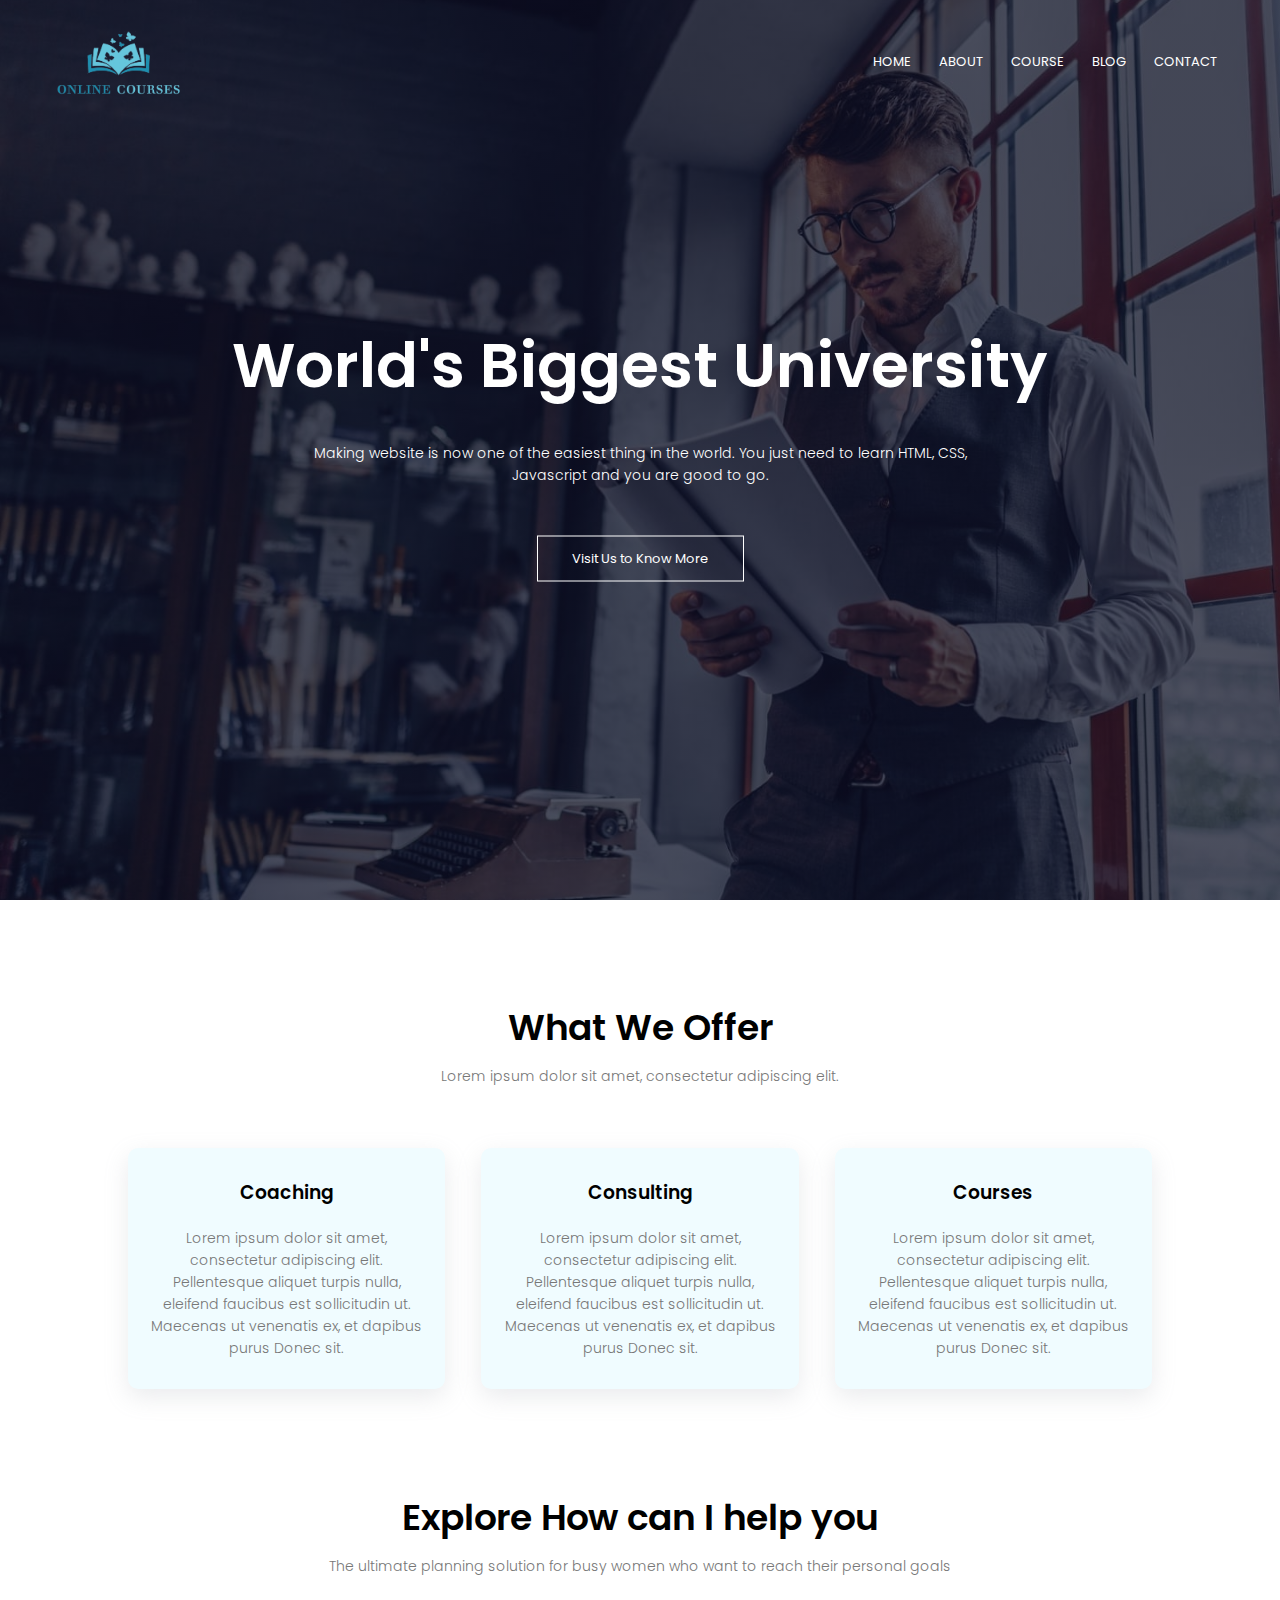
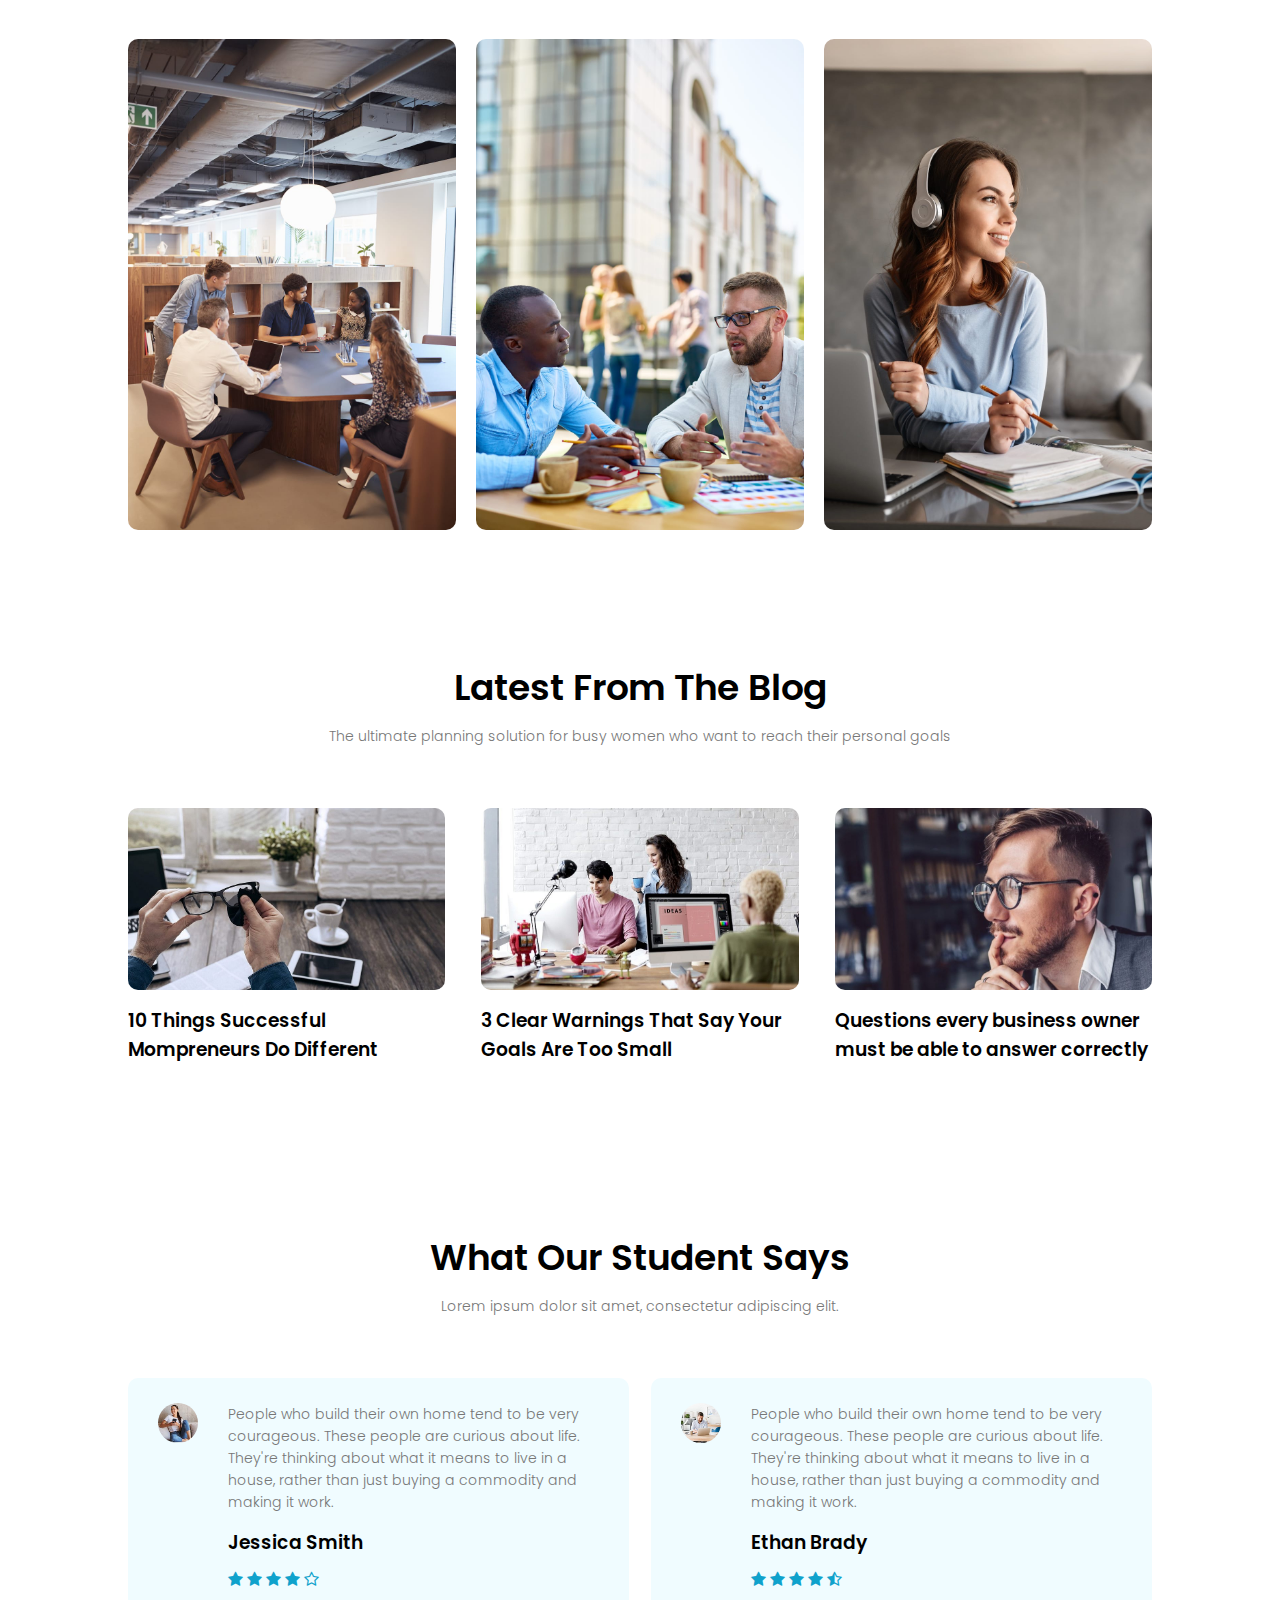
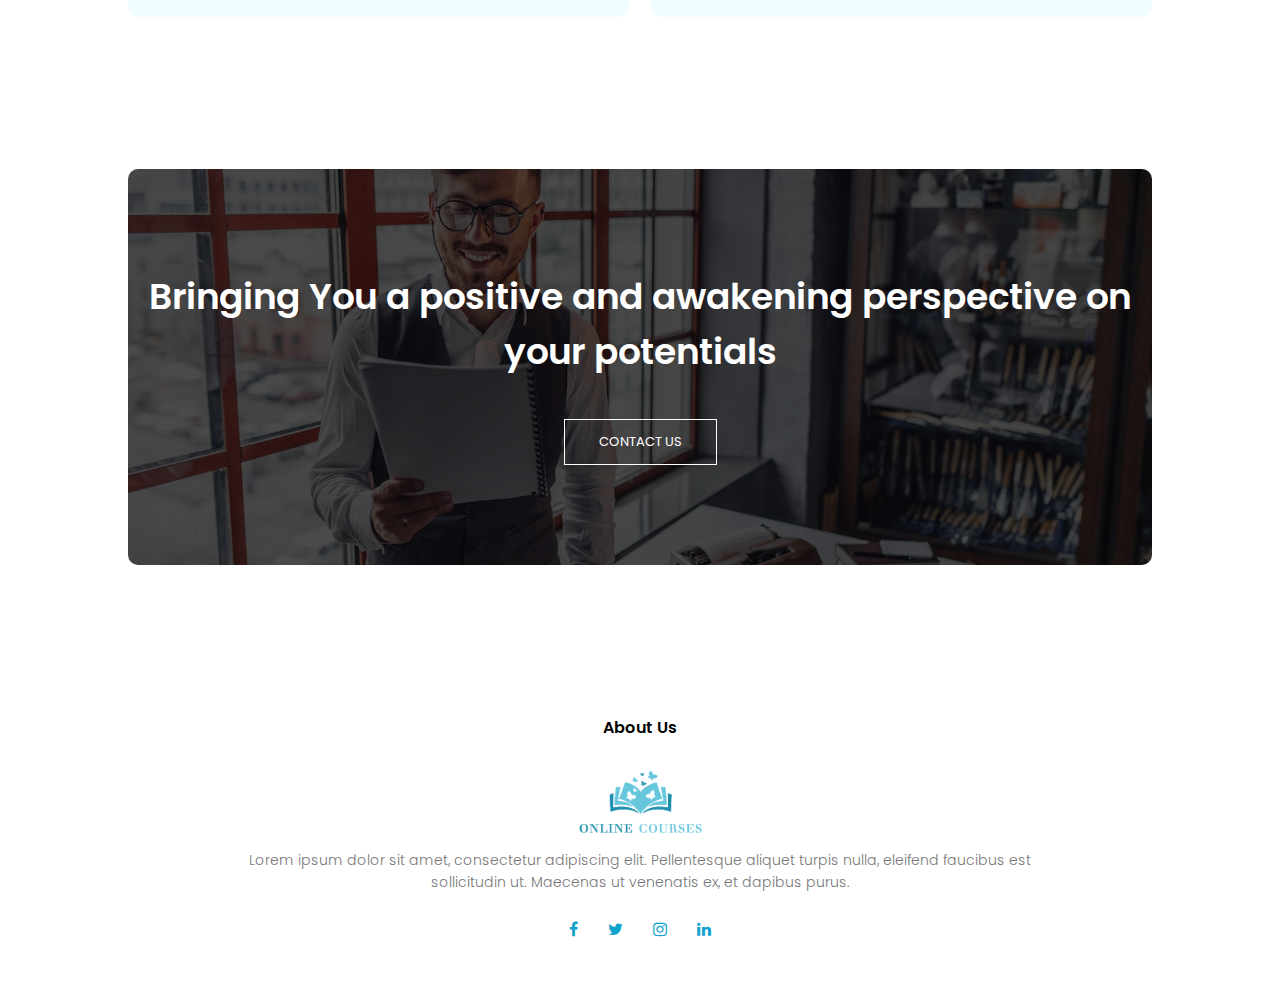
<file: bhavi/bhavik/index.html>
<html>
<head>
<meta name="viewport" content="width=device-width, initial-scale=1.0">
<title>Online Courses for Life Coach</title>
<link rel="stylesheet" href="style.css">
<link href="images/favicon.ico" rel="shortcut icon">
<link href="https://fonts.googleapis.com/css?family=Poppins:100,200,300,400,600,700&display=swap" rel="stylesheet">
<link rel="stylesheet" href="https://stackpath.bootstrapcdn.com/font-awesome/4.7.0/css/font-awesome.min.css"> 
</head>
<body>
    <section class="header">
        
        <nav>
            <a href="index.html"><img src="images/logo.png"></a>
            <div class="nav-links" id="navLinks">  
                <i class="fa fa-close" onclick="hideMenu()"></i>
                <ul>
                    <li><a href="index.html">HOME</a></li>
                    <li><a href="about.html">ABOUT</a></li>
                    <li><a href="course.html">COURSE</a></li>
                    <li><a href="blog.html">BLOG</a></li>
                    <li><a href="contact.html">CONTACT</a></li>
                </ul>
            </div>
            <i class="fa fa-bars" onclick="showMenu()"></i>
        </nav>
        
        <div class="text-box">
            <h1>World's Biggest University</h1>
            <p>Making website is now one of the easiest thing in the world. You just need to learn HTML, CSS,<br>Javascript and you are good to go.</p>
            <a href="contact.html" class="hero-btn">Visit Us to Know More</a>
        </div>
    </section>
    
<!---------- course ----------->
    
    <section class="course">
        <h1>What We Offer</h1>
        <p>Lorem ipsum dolor sit amet, consectetur adipiscing elit.</p>
        <div class="row">
            <div class="course-col">
                <h3>Coaching</h3>
                <p>Lorem ipsum dolor sit amet, consectetur adipiscing elit. Pellentesque aliquet turpis nulla, eleifend faucibus est sollicitudin ut. Maecenas ut venenatis ex, et dapibus purus Donec sit.</p>
            </div>
            <div class="course-col">
                <h3>Consulting</h3>
                <p>Lorem ipsum dolor sit amet, consectetur adipiscing elit. Pellentesque aliquet turpis nulla, eleifend faucibus est sollicitudin ut. Maecenas ut venenatis ex, et dapibus purus Donec sit.</p>
            </div>
            <div class="course-col">
                <h3>Courses</h3>
                <p>Lorem ipsum dolor sit amet, consectetur adipiscing elit. Pellentesque aliquet turpis nulla, eleifend faucibus est sollicitudin ut. Maecenas ut venenatis ex, et dapibus purus Donec sit.</p>
            </div>
        </div>
    </section>
    
<!---------- campus ---------->
    
    <section class="campus">
        <h1>Explore How can I help you</h1>
        <p>The ultimate planning solution for busy women who want to reach their personal goals</p>
            <div class="row">
                <div class="campus-col">
                    <img src="images/box-img-1.jpeg">
                    <div class="layer">
                        <h3>Happiness Depends Upon Ourselves</h3>
                    </div>
                </div>
                <div class="campus-col">
                    <img src="images/box-img-2.jpeg">
                    <div class="layer">
                        <h3>You Really Decide to Improve Yourself</h3>
                    </div>
                </div>
                <div class="campus-col">
                    <img src="images/box-img-3.jpeg">
                    <div class="layer">
                        <h3>Keep True to The Dreams of thy youth</h3>
                    </div>
                </div>
                
            </div>
    </section>
    
<!---------- Facilities ---------->
    
    <section class="facility">
        <h1>Latest From The Blog</h1>
        <p>The ultimate planning solution for
            busy women who want to reach their personal goals</p>
            <div class="row">
                <div class="facility-col">
                    <img src="images/blog-1.jpeg">
                    <h3>10 Things Successful Mompreneurs Do Different</h3>
                </div>
                <div class="facility-col">
                    <img src="images/blog-2.jpeg">
                    <h3>3 Clear Warnings That Say Your Goals Are Too Small</h3>
                </div>
                <div class="facility-col">
                    <img src="images/blog-3.jpeg">
                    <h3>Questions every business owner must be able to answer correctly</h3>
                </div>
            </div>
    </section>
    
    
<!---------- testimonials ---------->
    
    <section class="testimonials">
        <h1>What Our Student Says</h1>
        <p>Lorem ipsum dolor sit amet, consectetur adipiscing elit.</p>
            <div class="row">
                <div class="testimonial-col">
                    <img src="images/user-1.jpeg">
                    <div> 
                        <p>People who build their own home tend to be very courageous. These people are curious about life. They're thinking about what it means to live in a house, rather than just buying a commodity and making it work.</p>
                        <h3>Jessica Smith</h3>
                        <i class="fa fa-star"></i>
                        <i class="fa fa-star"></i>
                        <i class="fa fa-star"></i>
                        <i class="fa fa-star"></i>
                        <i class="fa fa-star-o"></i>
                    </div>
                </div>
                <div class="testimonial-col">
                    <img src="images/user-2.jpeg">
                    <div>
                        <p>People who build their own home tend to be very courageous. These people are curious about life. They're thinking about what it means to live in a house, rather than just buying a commodity and making it work.</p>
                        <h3>Ethan Brady</h3>
                        <i class="fa fa-star"></i>
                        <i class="fa fa-star"></i>
                        <i class="fa fa-star"></i>
                        <i class="fa fa-star"></i>
                        <i class="fa fa-star-half-o"></i>
                    </div>
                </div>
                
            </div>
    </section>
    
<!------ Call To Action ------>

<section class="cta">
    
       <h1>Bringing You a positive and awakening perspective on your potentials</h1>
        <a href="contact.html" class="hero-btn">CONTACT US</a>
    
</section>    
 
<!-------- footer ---------->

<section class="footer">
        <h4>About Us</h4>
        <img src="images/logo.png">
        <p>Lorem ipsum dolor sit amet, consectetur adipiscing elit. Pellentesque aliquet turpis nulla, eleifend faucibus est<br>sollicitudin ut. Maecenas ut venenatis ex, et dapibus purus.</p>
        <div class="icons">
            <a href="contact.html"><i class="fa fa-facebook"></i></a>
            <a href="contact.html"><i class="fa fa-twitter"></i></a>
            <a href="contact.html"><i class="fa fa-instagram"></i></a>
            <a href="contact.html"><i class="fa fa-linkedin"></i></a>
            
        </div>
</section>
  
  
<!----JavaScript for toggle menu---->
<script>
    var navLinks = document.getElementById("navLinks");

    function showMenu() {
        navLinks.style.right = "0";
    }

    function hideMenu() {
        navLinks.style.right = "-200px";
    }
</script> 
    
</body>
</html>
</file>
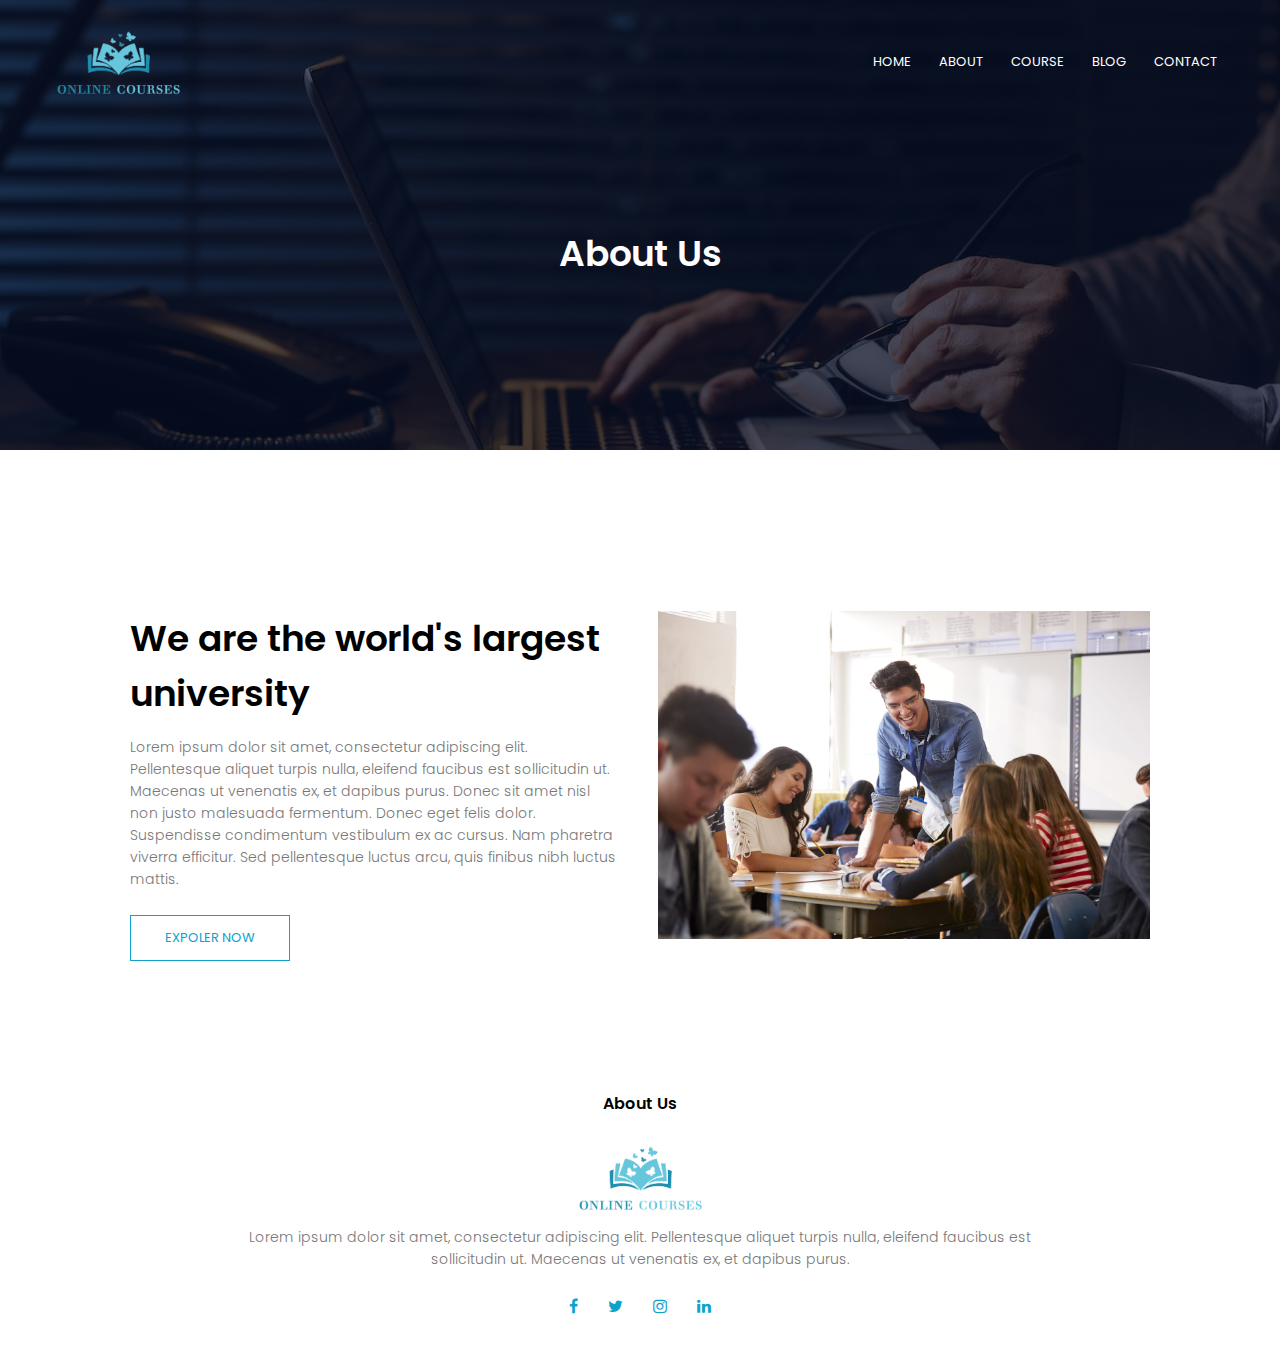
<file: bhavi/bhavik/about.html>
<html>
<head>
<meta name="viewport" content="width=device-width, initial-scale=1.0">
<title>Online Courses for Life Coach</title>
<link rel="stylesheet" href="style.css">
<link href="images/favicon.ico" rel="shortcut icon">
<link href="https://fonts.googleapis.com/css?family=Poppins:100,200,300,400,600,700&display=swap" rel="stylesheet">
<link rel="stylesheet" href="https://stackpath.bootstrapcdn.com/font-awesome/4.7.0/css/font-awesome.min.css"> 
</head>
<body>
    <section class="sub-header">
        <nav>
            <a href="index.html"><img src="images/logo.png"></a>
            <div class="nav-links" id="navLinks">  
                <i class="fa fa-close" onclick="hideMenu()"></i>
                <ul>
                    <li><a href="index.html">HOME</a></li>
                    <li><a href="about.html">ABOUT</a></li>
                    <li><a href="course.html">COURSE</a></li>
                    <li><a href="blog.html">BLOG</a></li>
                    <li><a href="contact.html">CONTACT</a></li>
                </ul>
            </div>
            <i class="fa fa-bars" onclick="showMenu()"></i>
        </nav>   
            <h1>About Us</h1>
    </section>
    
    
<!------- about us content -------->
    
<section class="about-us">
    <div class="row">
        <div class="about-col">
            <h1>We are the world's largest university</h1>     
            <p>Lorem ipsum dolor sit amet, consectetur adipiscing elit. Pellentesque aliquet turpis nulla, eleifend faucibus est sollicitudin ut. Maecenas ut venenatis ex, et dapibus purus. Donec sit amet nisl non justo malesuada fermentum. Donec eget felis dolor. Suspendisse condimentum vestibulum ex ac cursus. Nam pharetra viverra efficitur. Sed pellentesque luctus arcu, quis finibus nibh luctus mattis.</p>
            <a href="contact.html" class="hero-btn red-btn">EXPOLER NOW</a>
        </div>
        <div class="about-col">
            <img src="images/about.jpeg">
        </div>
    </div>    
</section>
    
<!-------- footer ---------->

<section class="footer">
        <h4>About Us</h4>
        <img src="images/logo.png">
        <p>Lorem ipsum dolor sit amet, consectetur adipiscing elit. Pellentesque aliquet turpis nulla, eleifend faucibus est<br>sollicitudin ut. Maecenas ut venenatis ex, et dapibus purus.</p>
        <div class="icons">
            <i class="fa fa-facebook"></i>
            <i class="fa fa-twitter"></i>
            <i class="fa fa-instagram"></i>
            <i class="fa fa-linkedin"></i>
        </div>

</section>    
  
  
<!----JavaScript for toggle menu---->
<script>
    var navLinks = document.getElementById("navLinks");

    function showMenu() {
        navLinks.style.right = "0";
    }

    function hideMenu() {
        navLinks.style.right = "-200px";
    }
</script> 
    
</body>
</html>
</file>
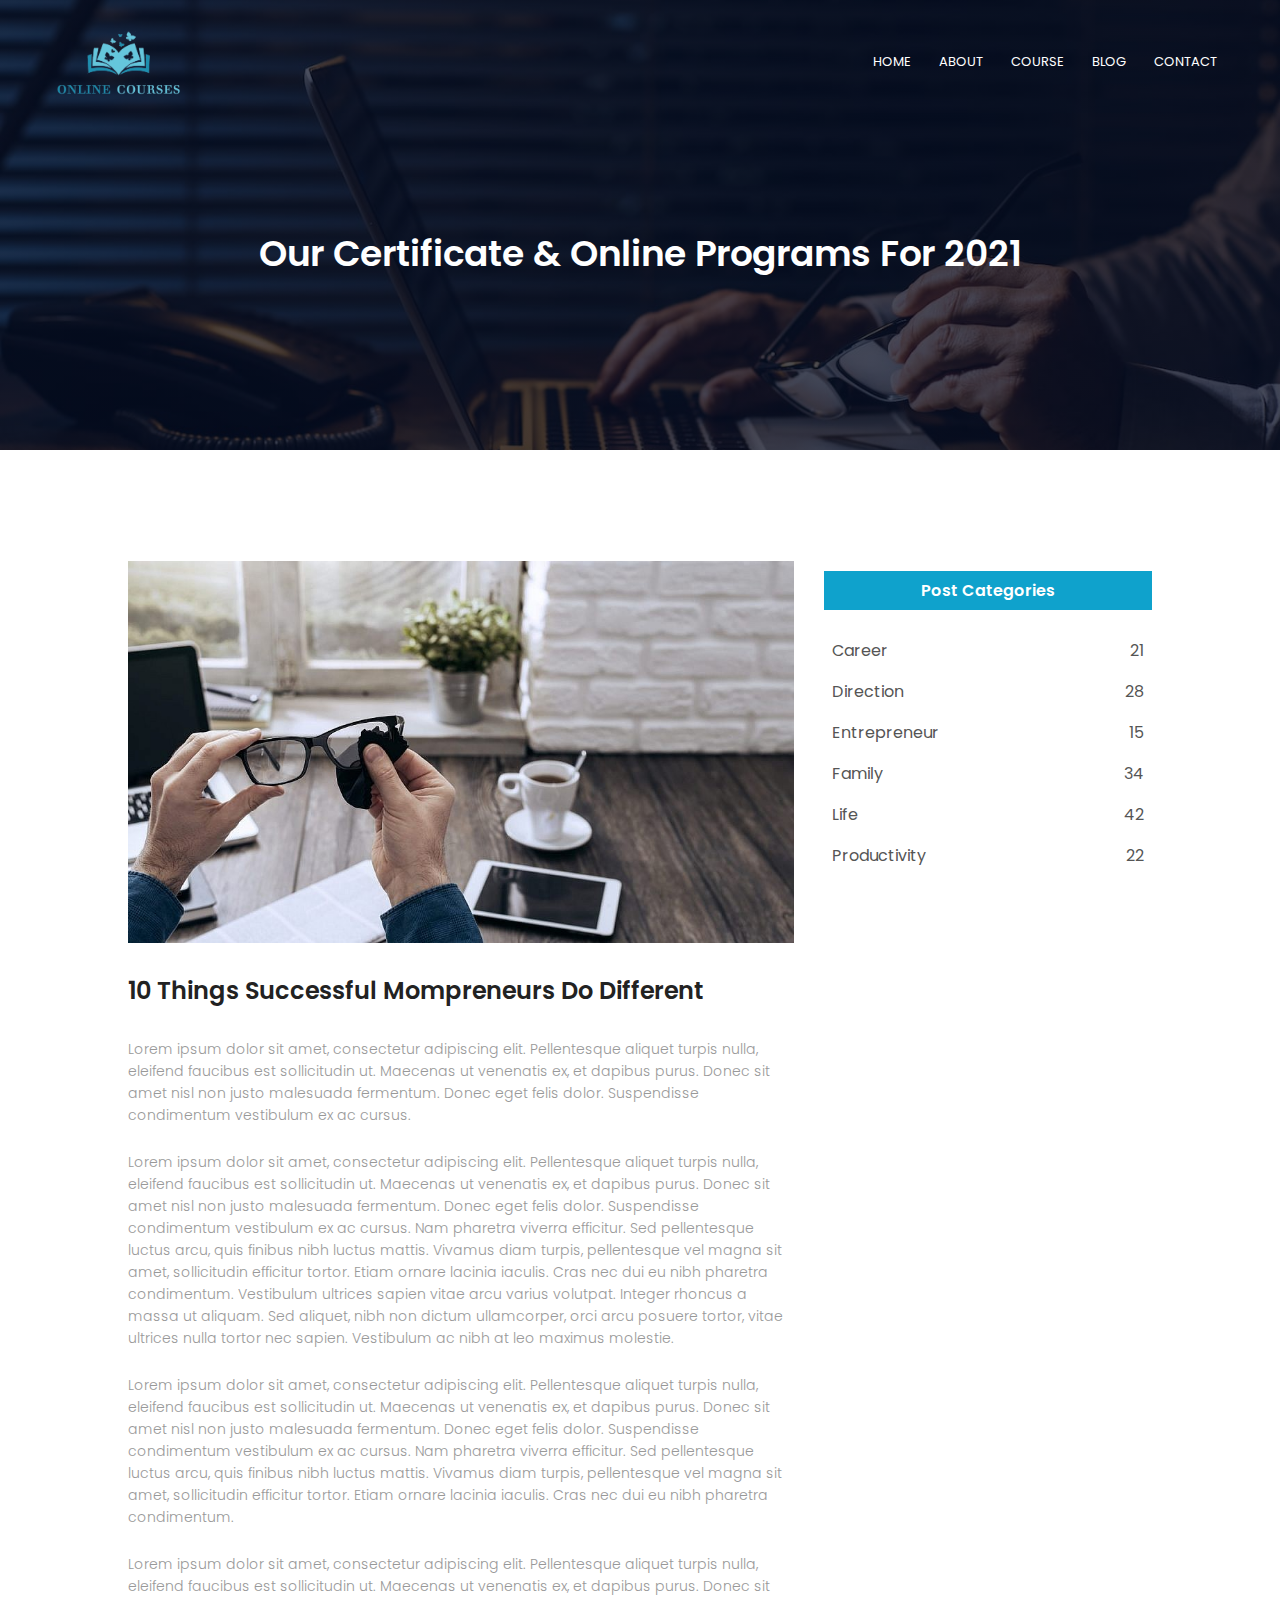
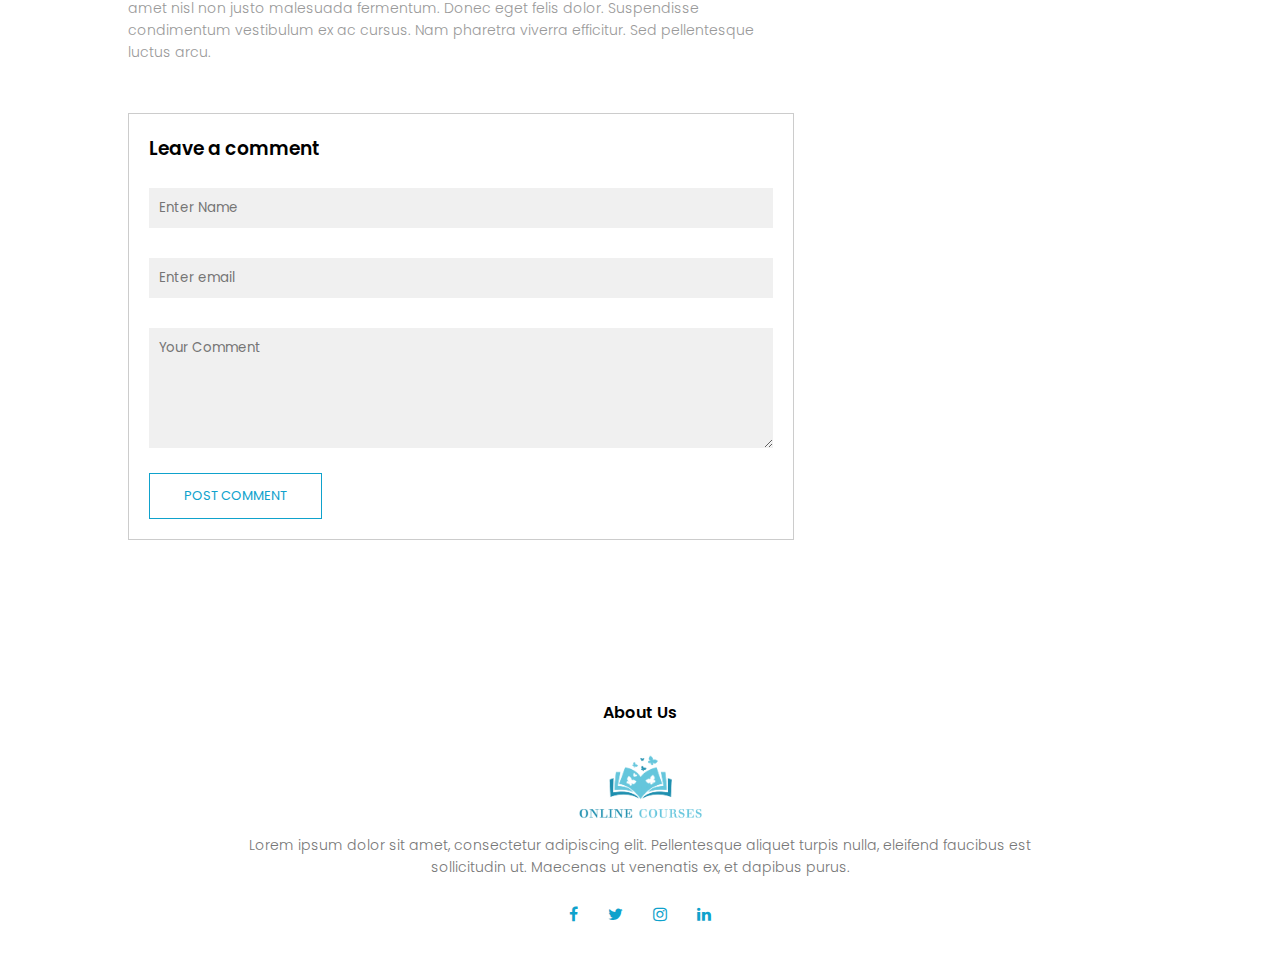
<file: bhavi/bhavik/blog.html>
<html>
<head>
<meta name="viewport" content="width=device-width, initial-scale=1.0">
<title>Online Courses for Life Coach</title>
<link rel="stylesheet" href="style.css">
<link href="images/favicon.ico" rel="shortcut icon">
<link href="https://fonts.googleapis.com/css?family=Poppins:100,200,300,400,600,700&display=swap" rel="stylesheet">
<link rel="stylesheet" href="https://stackpath.bootstrapcdn.com/font-awesome/4.7.0/css/font-awesome.min.css"> 
</head>
<body>
    <section class="sub-header">
        <nav>
            <a href="index.html"><img src="images/logo.png"></a>
            <div class="nav-links" id="navLinks">  
                <i class="fa fa-close" onclick="hideMenu()"></i>
                <ul>
                    <li><a href="index.html">HOME</a></li>
                    <li><a href="about.html">ABOUT</a></li>
                    <li><a href="course.html">COURSE</a></li>
                    <li><a href="blog.html">BLOG</a></li>
                    <li><a href="contact.html">CONTACT</a></li>
                </ul>
            </div>
            <i class="fa fa-bars" onclick="showMenu()"></i>
        </nav>
            <h1>Our Certificate & Online Programs For 2021</h1>
    </section>
    
<!---------- Blog Page Content ---------->
    
    <section class="blog-content">
    <div class="row">
    <div class="blog-left">
        <img src="images/blog-1.jpeg">
        <h2>10 Things Successful Mompreneurs Do Different</h2>
        
        <p>Lorem ipsum dolor sit amet, consectetur adipiscing elit. Pellentesque aliquet turpis nulla, eleifend faucibus est sollicitudin ut. Maecenas ut venenatis ex, et dapibus purus. Donec sit amet nisl non justo malesuada fermentum. Donec eget felis dolor. Suspendisse condimentum vestibulum ex ac cursus.</p>
        <br>
        <p>Lorem ipsum dolor sit amet, consectetur adipiscing elit. Pellentesque aliquet turpis nulla, eleifend faucibus est sollicitudin ut. Maecenas ut venenatis ex, et dapibus purus. Donec sit amet nisl non justo malesuada fermentum. Donec eget felis dolor. Suspendisse condimentum vestibulum ex ac cursus. Nam pharetra viverra efficitur. Sed pellentesque luctus arcu, quis finibus nibh luctus mattis. Vivamus diam turpis, pellentesque vel magna sit amet, sollicitudin efficitur tortor. Etiam ornare lacinia iaculis. Cras nec dui eu nibh pharetra condimentum. Vestibulum ultrices sapien vitae arcu varius volutpat. Integer rhoncus a massa ut aliquam. Sed aliquet, nibh non dictum ullamcorper, orci arcu posuere tortor, vitae ultrices nulla tortor nec sapien. Vestibulum ac nibh at leo maximus molestie.</p>
        <br>
        <p>Lorem ipsum dolor sit amet, consectetur adipiscing elit. Pellentesque aliquet turpis nulla, eleifend faucibus est sollicitudin ut. Maecenas ut venenatis ex, et dapibus purus. Donec sit amet nisl non justo malesuada fermentum. Donec eget felis dolor. Suspendisse condimentum vestibulum ex ac cursus. Nam pharetra viverra efficitur. Sed pellentesque luctus arcu, quis finibus nibh luctus mattis. Vivamus diam turpis, pellentesque vel magna sit amet, sollicitudin efficitur tortor. Etiam ornare lacinia iaculis. Cras nec dui eu nibh pharetra condimentum.</p>
        <br>
        <p>Lorem ipsum dolor sit amet, consectetur adipiscing elit. Pellentesque aliquet turpis nulla, eleifend faucibus est sollicitudin ut. Maecenas ut venenatis ex, et dapibus purus. Donec sit amet nisl non justo malesuada fermentum. Donec eget felis dolor. Suspendisse condimentum vestibulum ex ac cursus. Nam pharetra viverra efficitur. Sed pellentesque luctus arcu.</p>
        
        <div class="comment-box">
            <h3>Leave a comment</h3>
            <form class="comment-form">
                    <input type="text" placeholder="Enter Name">
                    <input type="email" placeholder="Enter email">
                    <textarea rows="5" placeholder="Your Comment"></textarea>
                    <button type="submit" class="hero-btn red-btn">POST COMMENT</button>
            </form>
        </div>
    </div>
        
    <div class="blog-right">
        
        
            <h3>Post Categories</h3>
            <div>
                <span>Career</span>
                <span>21</span>
            </div>
            <div>
                <span>Direction</span>
                <span>28</span>
            </div>
            <div>
                <span>Entrepreneur</span>
                <span>15</span>
            </div>
            <div>
                <span>Family</span>
                <span>34</span>
            </div>
            <div>
                <span>Life</span>
                <span>42</span>
            </div>
            <div>
                <span>Productivity</span>
                <span>22</span>
            </div>

           
        </div> 
    
    </div>
    </section>
    
<!-------- footer ---------->

<section class="footer">
        <h4>About Us</h4>
        <img src="images/logo.png">
        <p>Lorem ipsum dolor sit amet, consectetur adipiscing elit. Pellentesque aliquet turpis nulla, eleifend faucibus est<br>sollicitudin ut. Maecenas ut venenatis ex, et dapibus purus.</p>
        <div class="icons">
            <i class="fa fa-facebook"></i>
            <i class="fa fa-twitter"></i>
            <i class="fa fa-instagram"></i>
            <i class="fa fa-linkedin"></i>
        </div>

</section>    
  
  
<!----JavaScript for toggle menu---->
<script>
    var navLinks = document.getElementById("navLinks");

    function showMenu() {
        navLinks.style.right = "0";
    }

    function hideMenu() {
        navLinks.style.right = "-200px";
    }
</script> 
    
</body>
</html>
</file>
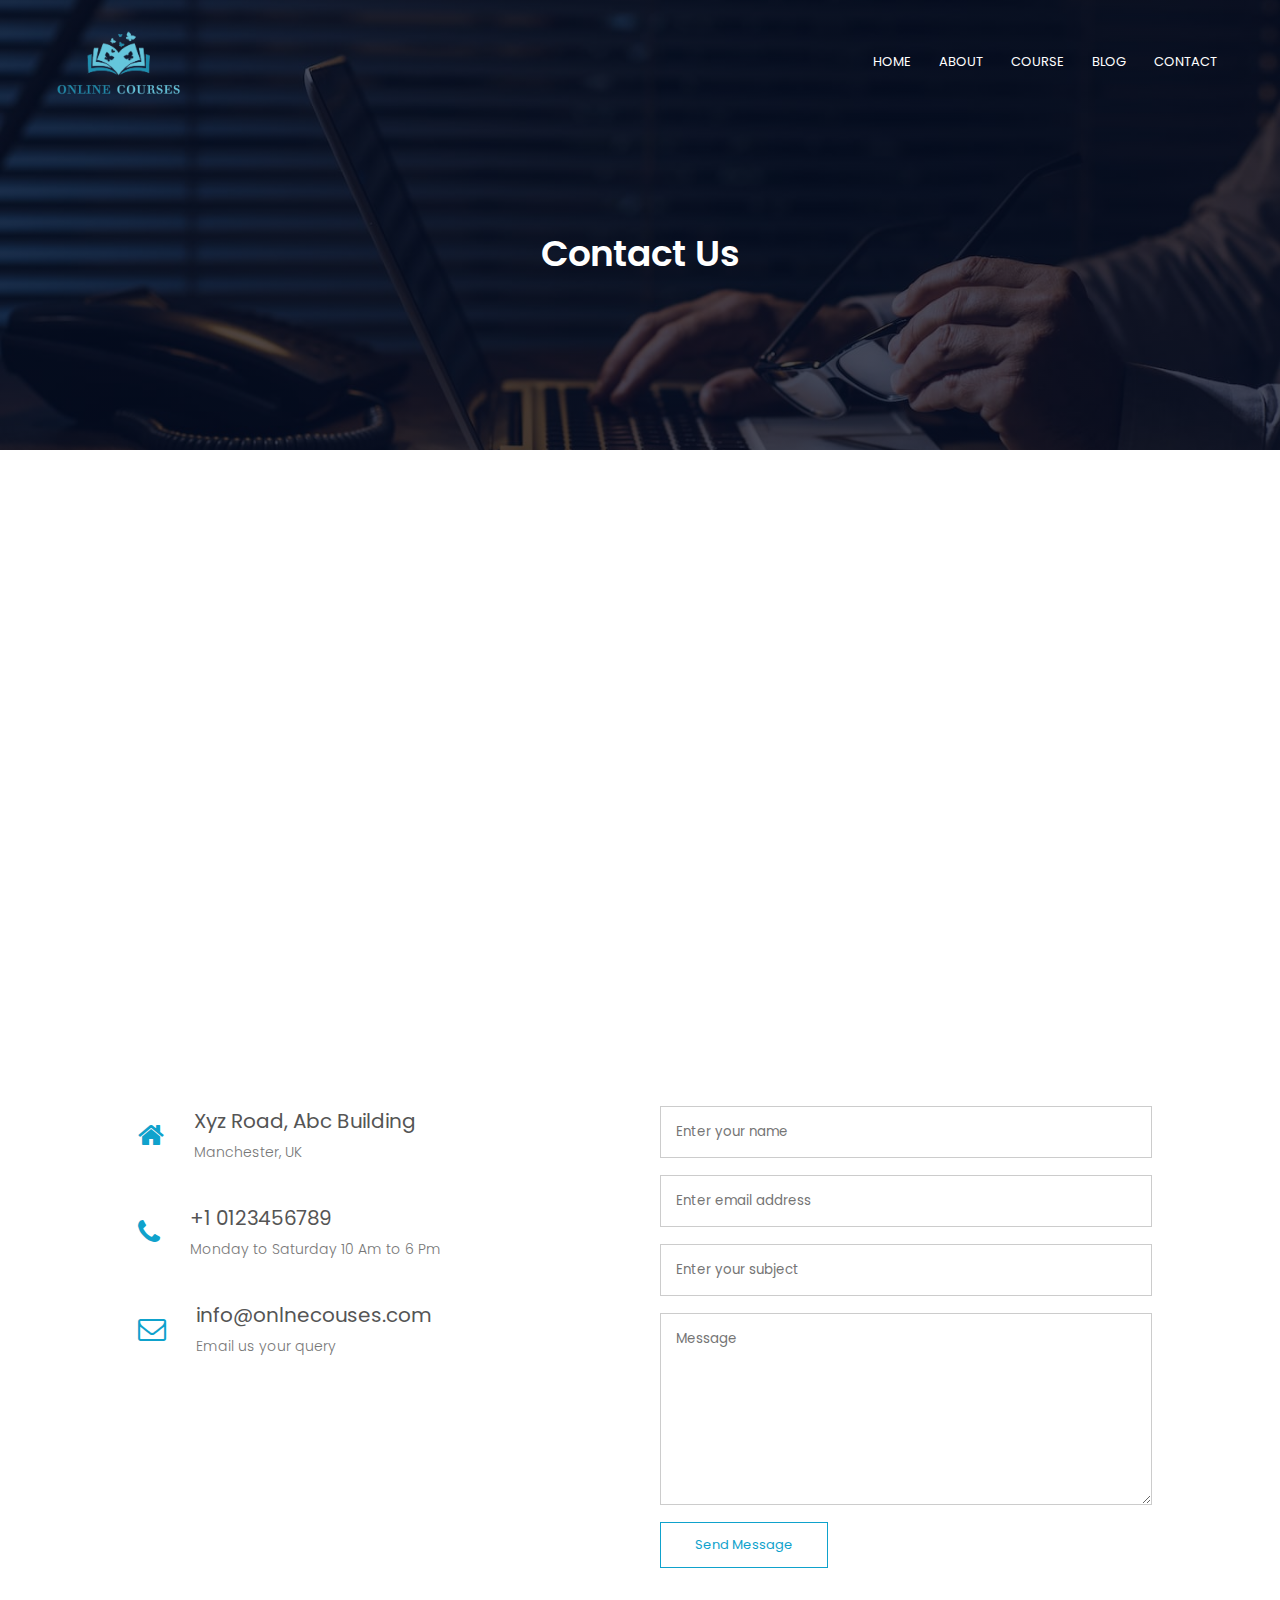
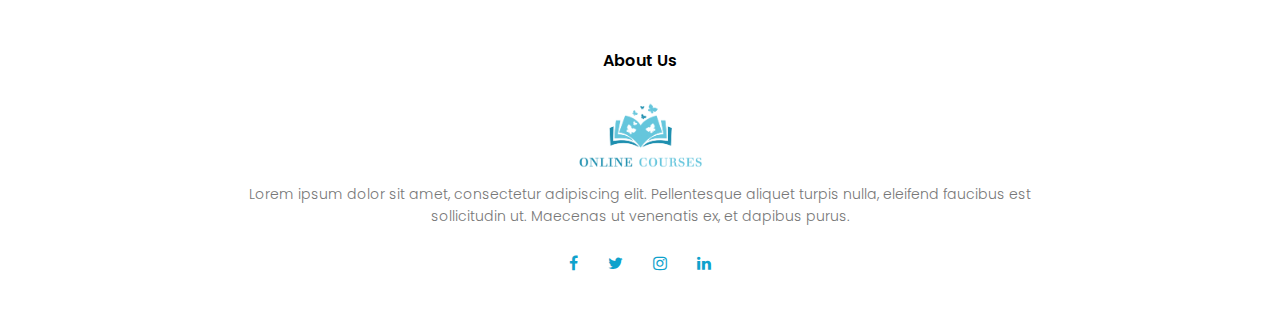
<file: bhavi/bhavik/contact.html>
<html>
<head>
<meta name="viewport" content="width=device-width, initial-scale=1.0">
<title>Online Courses for Life Coach</title>
<link rel="stylesheet" href="style.css">
<link href="images/favicon.ico" rel="shortcut icon">
<link href="https://fonts.googleapis.com/css?family=Poppins:100,200,300,400,600,700&display=swap" rel="stylesheet">
<link rel="stylesheet" href="https://stackpath.bootstrapcdn.com/font-awesome/4.7.0/css/font-awesome.min.css"> 
</head>
<body>
    <section class="sub-header">
        <nav>
            <a href="index.html"><img src="images/logo.png"></a>
            <div class="nav-links" id="navLinks">  
                <i class="fa fa-close" onclick="hideMenu()"></i>
                <ul>
                    <li><a href="index.html">HOME</a></li>
                    <li><a href="about.html">ABOUT</a></li>
                    <li><a href="course.html">COURSE</a></li>
                    <li><a href="blog.html">BLOG</a></li>
                    <li><a href="contact.html">CONTACT</a></li>
                </ul>
            </div>
            <i class="fa fa-bars" onclick="showMenu()"></i>
        </nav>
            <h1>Contact Us</h1>
    </section>
    
    
<!------- Contact Us ------->

    
    <section class="location">
        <iframe src="https://www.google.com/maps/embed?pb=!1m18!1m12!1m3!1d38788.074175965776!2d-2.182027389836076!3d53.47982134749792!2m3!1f0!2f0!3f0!3m2!1i1024!2i768!4f13.1!3m3!1m2!1s0x487a4d4c5226f5db%3A0xd9be143804fe6baa!2sManchester%2C%20UK!5e0!3m2!1sen!2sin!4v1659431371943!5m2!1sen!2sin" width="720" height="445" frameborder="0" style="border:0" allowfullscreen></iframe>
    </section>
    
    <section class="contact-us">
            <div class="row">
                <div class="contact-col">
                    <div>
                        <i class="fa fa-home"></i>
                        <span>
                            <h5>Xyz Road, Abc Building</h5>
                            <p>Manchester, UK</p>
                        </span>
                    </div>
                    <div>
                        <i class="fa fa-phone"></i>
                        <span>
                            <h5>+1 0123456789</h5>
                            <p>Monday to Saturday 10 Am to 6 Pm</p>
                        </span>
                    </div>
                    <div>
                        <i class="fa fa-envelope-o"></i>
                        <span>
                            <h5>info@onlnecouses.com</h5>
                            <p>Email us your query</p>
                        </span>
                    </div>
                </div>
                <div class="contact-col">
                    <form method="post" action="contact-form-handler.php">
                    <input type="text" name="name" placeholder="Enter your name" required>
                    <input type="email" name="email" placeholder="Enter email address" required>
                    <input type="text" name="subject" placeholder="Enter your subject" required>
                    <textarea rows="8" name="message" placeholder="Message" required></textarea>
                    <button type="submit" class="hero-btn red-btn">Send Message</button>
                    </form> 
                </div>
            </div>
    </section>
    
<!-------- footer ---------->

<section class="footer">
        <h4>About Us</h4>
        <img src="images/logo.png">
        <p>Lorem ipsum dolor sit amet, consectetur adipiscing elit. Pellentesque aliquet turpis nulla, eleifend faucibus est<br>sollicitudin ut. Maecenas ut venenatis ex, et dapibus purus.</p>
        <div class="icons">
            <i class="fa fa-facebook"></i>
            <i class="fa fa-twitter"></i>
            <i class="fa fa-instagram"></i>
            <i class="fa fa-linkedin"></i>
        </div>

</section>    
  
  
<!----JavaScript for toggle menu---->
<script>
    var navLinks = document.getElementById("navLinks");

    function showMenu() {
        navLinks.style.right = "0";
    }

    function hideMenu() {
        navLinks.style.right = "-200px";
    }
</script> 
    
</body>
</html>
</file>
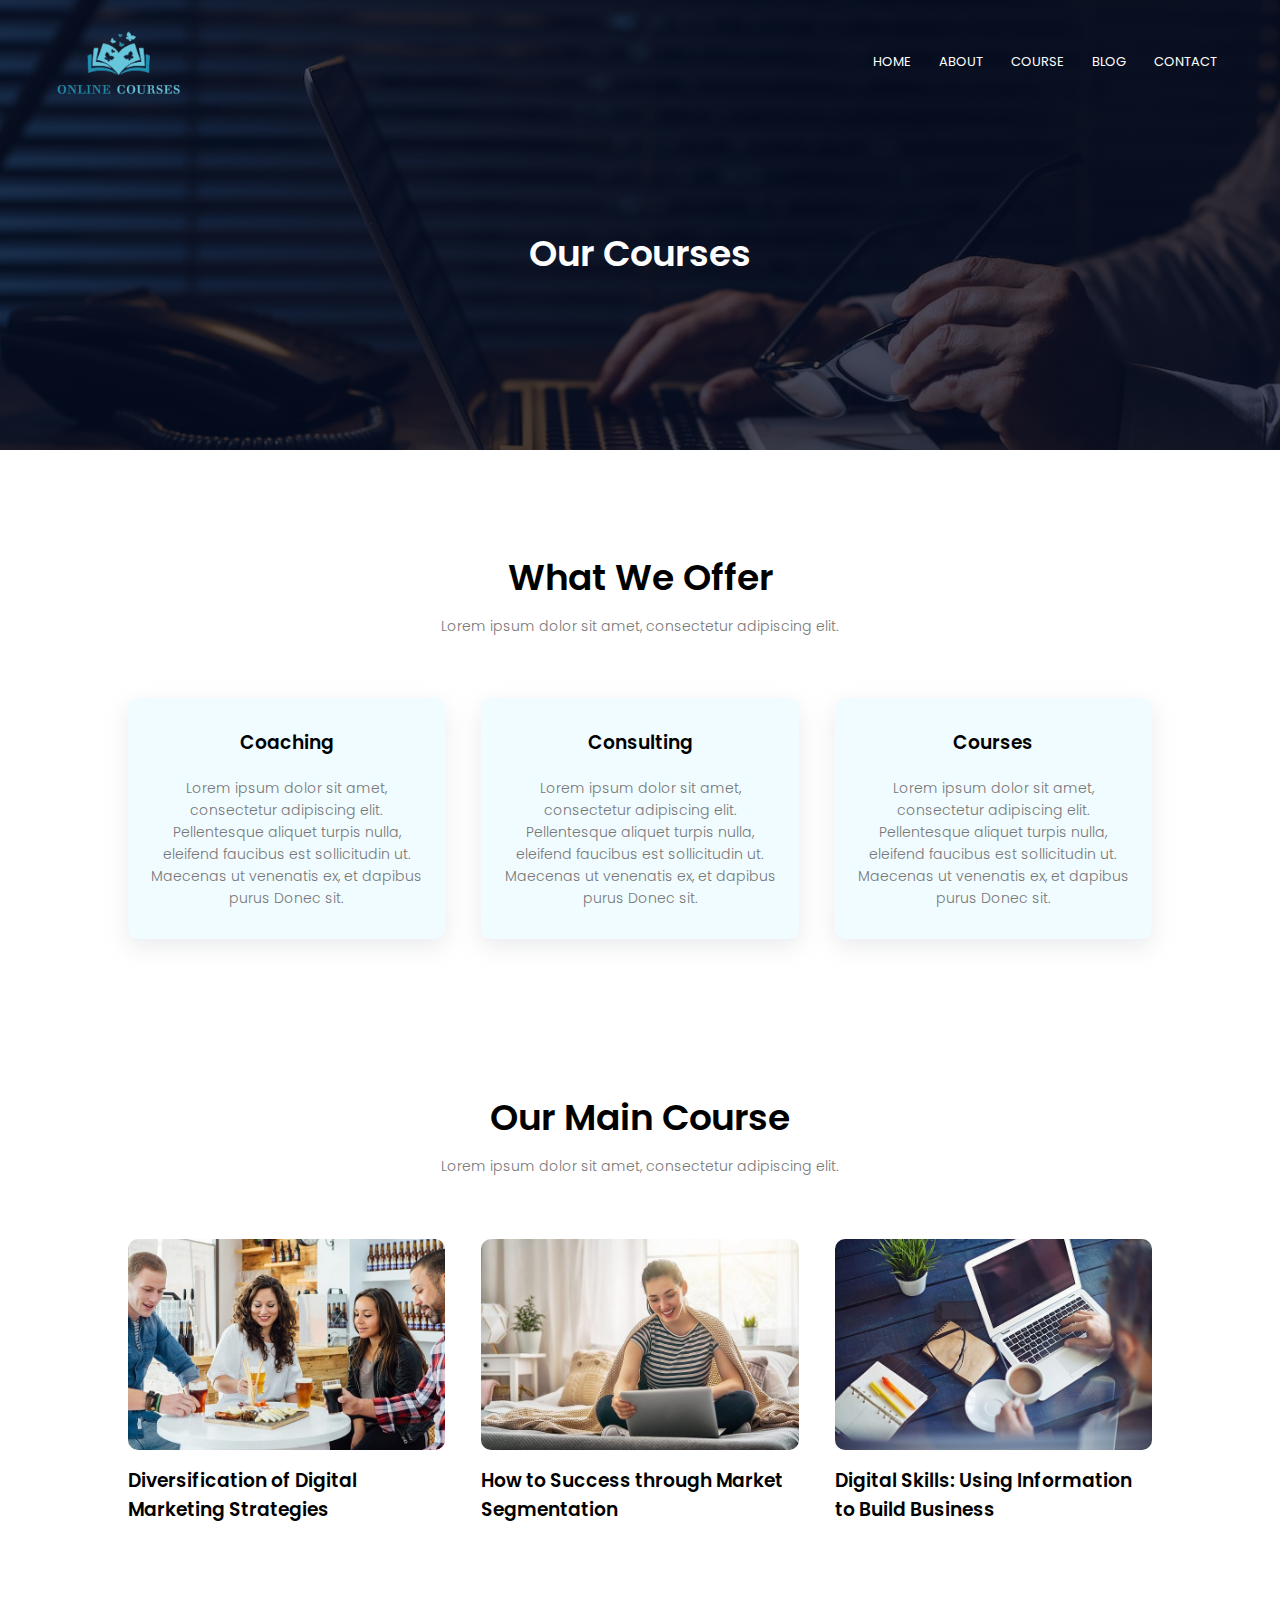
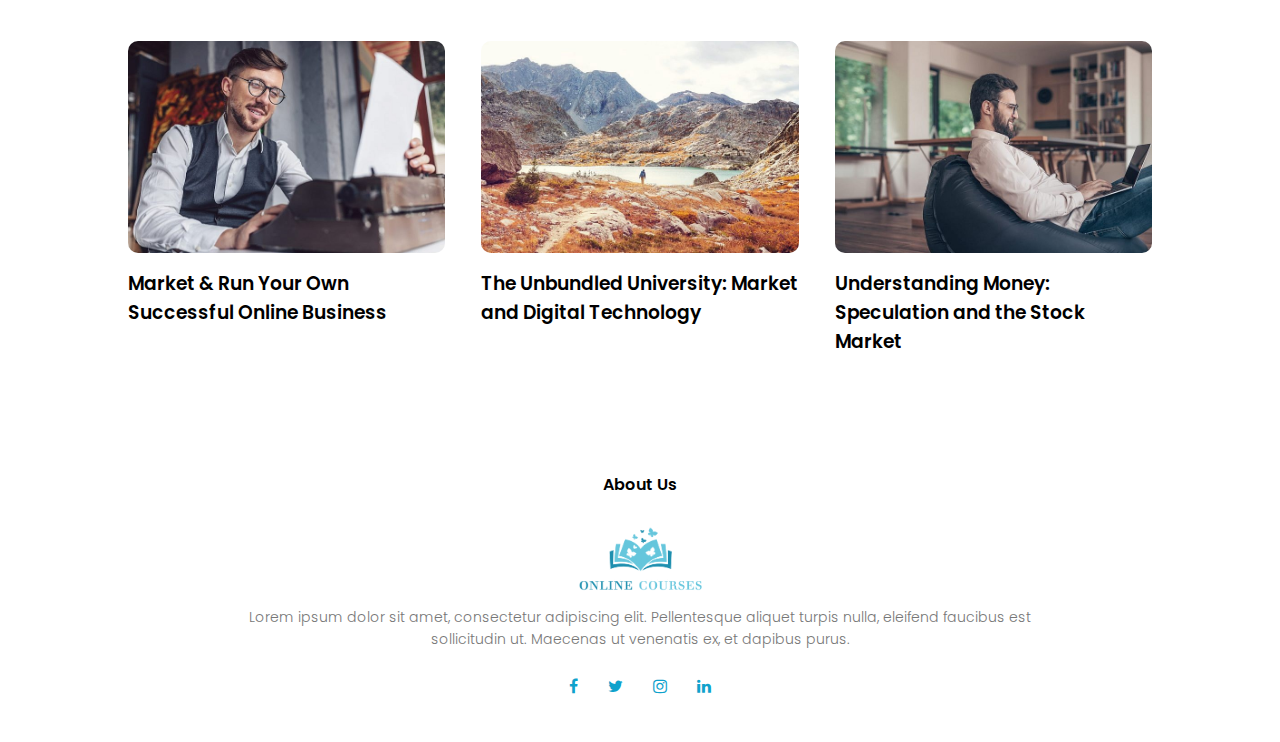
<file: bhavi/bhavik/course.html>
<html>
<head>
<meta name="viewport" content="width=device-width, initial-scale=1.0">
<title>Online Courses for Life Coach</title>
<link rel="stylesheet" href="style.css">
    <link href="images/favicon.ico" rel="shortcut icon">
    <link href="https://fonts.googleapis.com/css?family=Poppins:100,200,300,400,600,700&display=swap" rel="stylesheet">
<link rel="stylesheet" href="https://stackpath.bootstrapcdn.com/font-awesome/4.7.0/css/font-awesome.min.css"> 
</head>
<body>
    <section class="sub-header">
        <nav>
            <a href="index.html"><img src="images/logo.png"></a>
            <div class="nav-links" id="navLinks">  
                <i class="fa fa-close" onclick="hideMenu()"></i>
                <ul>
                    <li><a href="index.html">HOME</a></li>
                    <li><a href="about.html">ABOUT</a></li>
                    <li><a href="course.html">COURSE</a></li>
                    <li><a href="blog.html">BLOG</a></li>
                    <li><a href="contact.html">CONTACT</a></li>
                </ul>
            </div>
            <i class="fa fa-bars" onclick="showMenu()"></i>
        </nav>
            <h1>Our Courses</h1>
    </section>
    
    
<!---------- course ----------->
    
    <section class="course">
        <h1>What We Offer</h1>
        <p>Lorem ipsum dolor sit amet, consectetur adipiscing elit.</p>
        <div class="row">
            <div class="course-col">
                <h3>Coaching</h3>
                <p>Lorem ipsum dolor sit amet, consectetur adipiscing elit. Pellentesque aliquet turpis nulla, eleifend faucibus est sollicitudin ut. Maecenas ut venenatis ex, et dapibus purus Donec sit.</p>
            </div>
            <div class="course-col">
                <h3>Consulting</h3>
                <p>Lorem ipsum dolor sit amet, consectetur adipiscing elit. Pellentesque aliquet turpis nulla, eleifend faucibus est sollicitudin ut. Maecenas ut venenatis ex, et dapibus purus Donec sit.</p>
            </div>
            <div class="course-col">
                <h3>Courses</h3>
                <p>Lorem ipsum dolor sit amet, consectetur adipiscing elit. Pellentesque aliquet turpis nulla, eleifend faucibus est sollicitudin ut. Maecenas ut venenatis ex, et dapibus purus Donec sit.</p>
            </div>
        </div>
    </section>
    
<!---------- Facilities ---------->
    
    <section class="facility">
        <h1>Our Main Course</h1>
        <p>Lorem ipsum dolor sit amet, consectetur adipiscing elit.</p>
        <div class="row">
            <div class="facility-col">
                <img src="images/course-1.jpeg">
                <h3>Diversification of Digital Marketing Strategies</h3>
            </div>
            <div class="facility-col">
                <img src="images/course-2.jpeg">
                <h3>How to Success through Market Segmentation</h3>
            </div>
            <div class="facility-col">
                <img src="images/course-3.jpeg">
                <h3>Digital Skills: Using Information to Build Business</h3>
            </div>
        </div>
        <div class="row">
            <div class="facility-col">
                <img src="images/course-4.jpeg">
                <h3>Market & Run Your Own Successful Online Business</h3>
            </div>
            <div class="facility-col">
                <img src="images/course-5.jpeg">
                <h3>The Unbundled University: Market and Digital Technology</h3>
            </div>
            <div class="facility-col">
                <img src="images/course-6.jpeg">
                <h3>Understanding Money: Speculation and the Stock Market</h3>
            </div>
        </div>
    </section>
    
<!-------- footer ---------->

<section class="footer">
        <h4>About Us</h4>
        <img src="images/logo.png">
        <p>Lorem ipsum dolor sit amet, consectetur adipiscing elit. Pellentesque aliquet turpis nulla, eleifend faucibus est<br>sollicitudin ut. Maecenas ut venenatis ex, et dapibus purus.</p>
        <div class="icons">
            <i class="fa fa-facebook"></i>
            <i class="fa fa-twitter"></i>
            <i class="fa fa-instagram"></i>
            <i class="fa fa-linkedin"></i>
        </div>

</section>    
  
  
<!----JavaScript for toggle menu---->
<script>
    var navLinks = document.getElementById("navLinks");

    function showMenu() {
        navLinks.style.right = "0";
    }

    function hideMenu() {
        navLinks.style.right = "-200px";
    }
</script>  
    
</body>
</html>
</file>
<file: bhavi/bhavik/style.css>
*{
    margin: 0;
    padding: 0;
    font-family: 'Poppins', sans-serif;
}
.header{
    min-height: 100vh;
    width: 100%;
    background-image: linear-gradient(rgba(4,9,30,0.7),rgba(4,9,30,0.7)),url(images/banner.png);
    background-position: center;
    background-size: cover;
    position: relative;
    overflow: hidden;
}

nav{
    display: flex;
    padding: 2% 4%;
    justify-content: space-between;
    align-items: center;
}
nav img{
    width: 135px;
}
.nav-links{
    flex: 1;
    text-align: right;
}
.nav-links ul li{
    list-style: none;
    display: inline-block;
    padding: 8px 12px;
    position: relative;
}
.nav-links ul li a{
    color: #fff;
    text-decoration: none;
    font-size: 13px;
}
.nav-links ul li::after{
    content: '';
    width: 0%;
    height: 2px;
    background: #0fa2cc;
    display: block;
    margin: auto;
    transition: .5s;    
}
.nav-links ul li:hover::after{
    width: 100%;
}
nav .fa{
    display: none;
}

.text-box{
    width: 90%;
    color: #fff;
    position: absolute;
    top: 50%;
    left: 50%;
    transform: translate(-50%, -50%);
    text-align: center;
}
.text-box h1{
    font-size: 62px;
}
.text-box p{
    margin: 20px 0 40px;
    font-size: 14px;
    color: #fff;
}
.hero-btn {
    display: inline-block;
    text-decoration: none;
    color: #fff;
    border: 1px solid #fff;
    padding: 12px 34px;
    font-size: 13px;
    background: transparent;
    position: relative;
    cursor: pointer;
    transition: 1s;
}

.hero-btn:hover{
    border: 1px solid #0fa2cc;
    background: #0fa2cc;
}


@media(max-width: 700px)
{
   .nav-links ul li
    {
        display: block;
    }
    .nav-links
    {
        position: fixed;
        background: #0fa2cc;
        height: 100vh;
        width: 200px;
        top: 0;
        right: -200px;
        text-align: left;
        z-index: 2;
        transition: 0.5s;
    }
    .nav-links ul{
        padding: 30px;
    }
    nav .fa{
        display: block;
        color: #fff;
        margin: 10px;
        font-size: 22px;
        cursor: pointer; 
    }
    .text-box h1{
        font-size: 20px;
    }
}

/*---------- course --------*/

.course{
    width: 80%;
    margin: auto;
    text-align: center;
    padding-top: 100px;
}
h1{
    font-size: 36px;
    font-weight: 600;
}
p{
    color: #777;
    font-size: 14px;
    font-weight: 300;
    line-height: 22px;
    padding: 10px;
}
.row{
    margin-top: 5%;
    display: flex;
    justify-content: space-between;  
}
  
.course-col{
    flex-basis: 31%;
    background: #f0fcff;
    border-radius: 10px;
    margin-bottom: 5%;
    padding: 20px 12px;
    box-sizing: border-box;
    transition: .5s;
    box-shadow: rgba(149, 157, 165, 0.2) 0px 8px 24px;
}
h3{
    text-align: center;
    font-weight: 600;
    margin: 10px 0;
}
.course-col:hover{
    box-shadow: 0 0 20px 0px rgba(0, 0, 0, 0.2);
}

@media (max-width:700px){
    .row{
        flex-direction: column;
    }
} 

/*---------------- campus ----------------*/

.campus{
    width: 80%;
    margin: auto;
    text-align: center;
    padding-top: 50px;
}
.campus-col{
    flex-basis: 32%;
    border-radius: 10px;
    margin-bottom: 30px;
    position: relative;
    overflow: hidden;
}
.campus-col img{
    width: 100%;
}

.layer{
    background: transparent;
    height: 100%;
    width: 100%;
    top: 0;
    left: 0;
    position: absolute;
    transition: .5s;
}
.layer:hover{
    background: rgb(101 198 220 / 51%);
}
.layer h3{
    width: 100%;
    font-weight: 500;
    color: #fff;
    font-size: 26px;
    bottom: 0;
    left: 50%;
    transform: translateX(-50%);
    position: absolute;
    opacity: 0;
    transition: .5s;
}
.layer:hover h3{
    bottom: 49%;
    opacity: 1;
}

/*-------------- Facilities ----------------*/

.facility{
    width: 80%;
    margin: auto;
    text-align: center;
    padding-top: 100px;
}
.facility-col{
    flex-basis: 31%;
    border-radius: 10px;
    margin-bottom: 5%;
    text-align: left;
}
.facility-col img{
    width: 100%;
    border-radius: 10px;
}
.facility-col p{
    padding: 0;
}
.facility-col h3{
    margin-top: 16px;
    margin-bottom: 15px;
    text-align: left;
}

/*---------------- testimonials ------------------*/

.testimonials{
    width: 80%;
    margin: auto;
    padding-top: 100px;
    text-align: center;
}

.testimonial-col{
    flex-basis: 44%;
    border-radius: 10px;
    margin-bottom: 5%;
    text-align: left;
    background: #f0fcff;
    padding: 25px;
    cursor: pointer;
    display: flex;
}
.testimonial-col img{
    height: 40px;
    margin-left: 5px;
    margin-right: 30px;
    border-radius: 50%;
}
.testimonial-col p{
    padding: 0;
}
.testimonial-col h3{
    margin-top: 15px;
    text-align: left;
}
.testimonial-col .fa{
    color: #0fa2cc;
}

@media(max-width:700px){
    .testimonial-col img{
        margin-left: 0px;
        margin-right: 15px;
    }
}

/*-------- Call To Action ----------*/


.cta{
    margin: 100px auto;
    width: 80%;
    background-image: linear-gradient(rgba(0,0,0,0.7),rgba(0,0,0,0.7)),url(images/banner-2.jpeg);
    background-position: center;
    background-size: cover;
    border-radius: 10px;
    text-align: center;
    padding: 100px 0;
}
.cta h1{
    color: #fff;
    margin-bottom: 40px; 
    padding: 0; 
}

@media(max-width:700px){
    .cta h1{
        font-size: 24px;
    }
}

/*--------------Footer---------------*/

.footer{
    width: 100%;
    text-align: center;
    padding: 30px 0;
}
.footer h4{
    margin-bottom: 25px;
    margin-top: 20px;
    font-weight: 600;
}

.icons .fa{
    color: #0fa2cc;
    margin: 0 13px;
    cursor: pointer;
    padding: 18px 0;
}
.fa-heart-o{
    color: #0fa2cc;
}
.footer img{
    width: 135px;
}


/*--------------- About Us Page --------------*/


.sub-header{
    height: 50vh;
    width: 100%;
    background-image: linear-gradient(rgba(4,9,30,0.7),rgba(4,9,30,0.7)),url(images/background.jpeg);
    background-position: center;
    background-size: cover;
    text-align: center;
    color: #fff;
}
.sub-header h1{
    margin-top: 100px;
}
.about-us{
    width: 80%;
    margin: auto;
    padding-top: 80px;
    padding-bottom: 50px;
}

.about-col{
    flex-basis: 48%;
    padding: 30px 2px;
}
.about-col h1{
    padding-top: 0;
}
.about-col p{
    padding: 15px 0 25px;
}

.hero-btn.red-btn{
    border: 1px solid #0fa2cc;
    background: transparent;
    color: #0fa2cc;
}
.hero-btn.red-btn:hover{
    border: 1px solid #0fa2cc;
    background: #0fa2cc;
    color: #fff;
}
.hero-btn.red-btn::after{
    background: #0fa2cc;
}
.hero-btn.red-btn::before{
    background: #0fa2cc;
}
.content-image{
    flex-basis: 50%;
}
.about-col img{
    width: 100%;
}

/*---------- Blog Page -------------*/

.blog-content{
    width: 80%;
    margin: auto;
    padding: 60px 0;
}
.blog-left{
    flex-basis: 65%;
}
.blog-right{
    flex-basis: 32%;
}
.blog-left img{
    width: 100%;
}
.blog-left h2{
    color: #222;
    font-weight: 600;
    margin: 30px 0;
}
.blog-left p{
    color: #999;
    padding: 0;
}

.blog-right h3{
    background: #0fa2cc;
    color: #fff;
    padding: 7px 0;
    font-size: 16px;
    margin-bottom: 20px;
}
.blog-right div{
    display: flex;
    align-items: center;
    justify-content: space-between;
    color: #555;
    padding: 8px;
    box-sizing: border-box;
}

.comment-box{
    border: 1px solid #ccc;
    margin: 50px 0;
    padding: 10px 20px;
}

.comment-box h3{
    text-align: left;
}
.comment-form input, .comment-form textarea{
    width: 100%;
    padding: 10px;
    margin: 15px 0;
    box-sizing: border-box;
    border: none;
    outline: none;
    background: #f0f0f0;
}
.comment-form button{
    margin: 10px 0;
}


@media (max-width:700px){
    .sub-header h1{
        font-size: 24px;
    }
} 


/*------- Contact Us Page ------------*/

.location{
    width: 80%;
    margin: auto;
    padding: 80px 0;
}
.location iframe{
    width: 100%;
}

.contact-us{
    width: 80%;
    margin: auto;
}
.contact-col{
    flex-basis: 48%;
    margin-bottom: 30px;
}

.contact-col div{
    display: flex;
    align-items: center;
    margin-bottom: 40px;
}

.contact-col div .fa{
    font-size: 28px;
    color: #0fa2cc;
    margin: 10px;
    margin-right: 30px;
}
    
.contact-col div p{
    padding: 0;
}
.contact-col div h5{
    font-size: 20px;
    margin-bottom: 5px;
    color: #555;
    font-weight: 400;
    
}
.contact-col input, .contact-col textarea{
    width: 100%;
    padding: 15px;
    margin-bottom: 17px;
    outline: none;
    border: 1px solid #ccc;
}

.footer-link{
    text-decoration: none;
    color: #777;
}
</file>
